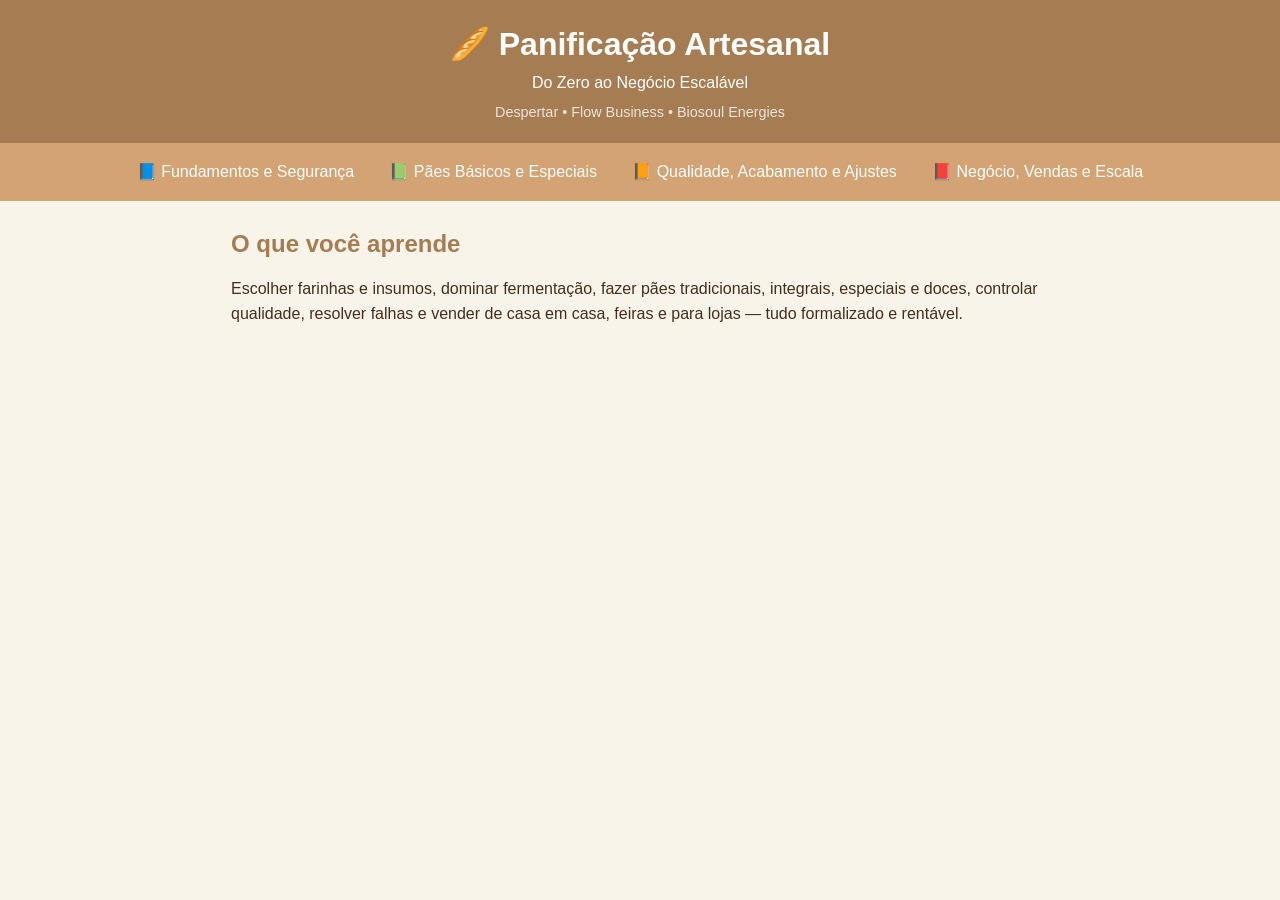
<file: index.html>
<!DOCTYPE html>
<html lang="pt-BR">
<head>
<meta charset="UTF-8">
<meta name="viewport" content="width=device-width,initial-scale=1.0">
<title>Panificação Artesanal — Do Zero ao Negócio</title>
<link rel="stylesheet" href="estilo.css">
</head>
<body>
<header><h1>🥖 Panificação Artesanal</h1><p>Do Zero ao Negócio Escalável</p><p class="ecossistema">Despertar • Flow Business • Biosoul Energies</p></header>
<nav><ul>
<li><a href="conteudo.html#vol1">📘 Fundamentos e Segurança</a></li>
<li><a href="conteudo.html#vol2">📗 Pães Básicos e Especiais</a></li>
<li><a href="conteudo.html#vol3">📙 Qualidade, Acabamento e Ajustes</a></li>
<li><a href="conteudo.html#vol4">📕 Negócio, Vendas e Escala</a></li>
</ul></nav>
<main><section><h2>O que você aprende</h2>
<p>Escolher farinhas e insumos, dominar fermentação, fazer pães tradicionais, integrais, especiais e doces, controlar qualidade, resolver falhas e vender de casa em casa, feiras e para lojas — tudo formalizado e rentável.</p></section></main>
</body>
</html>
</file>
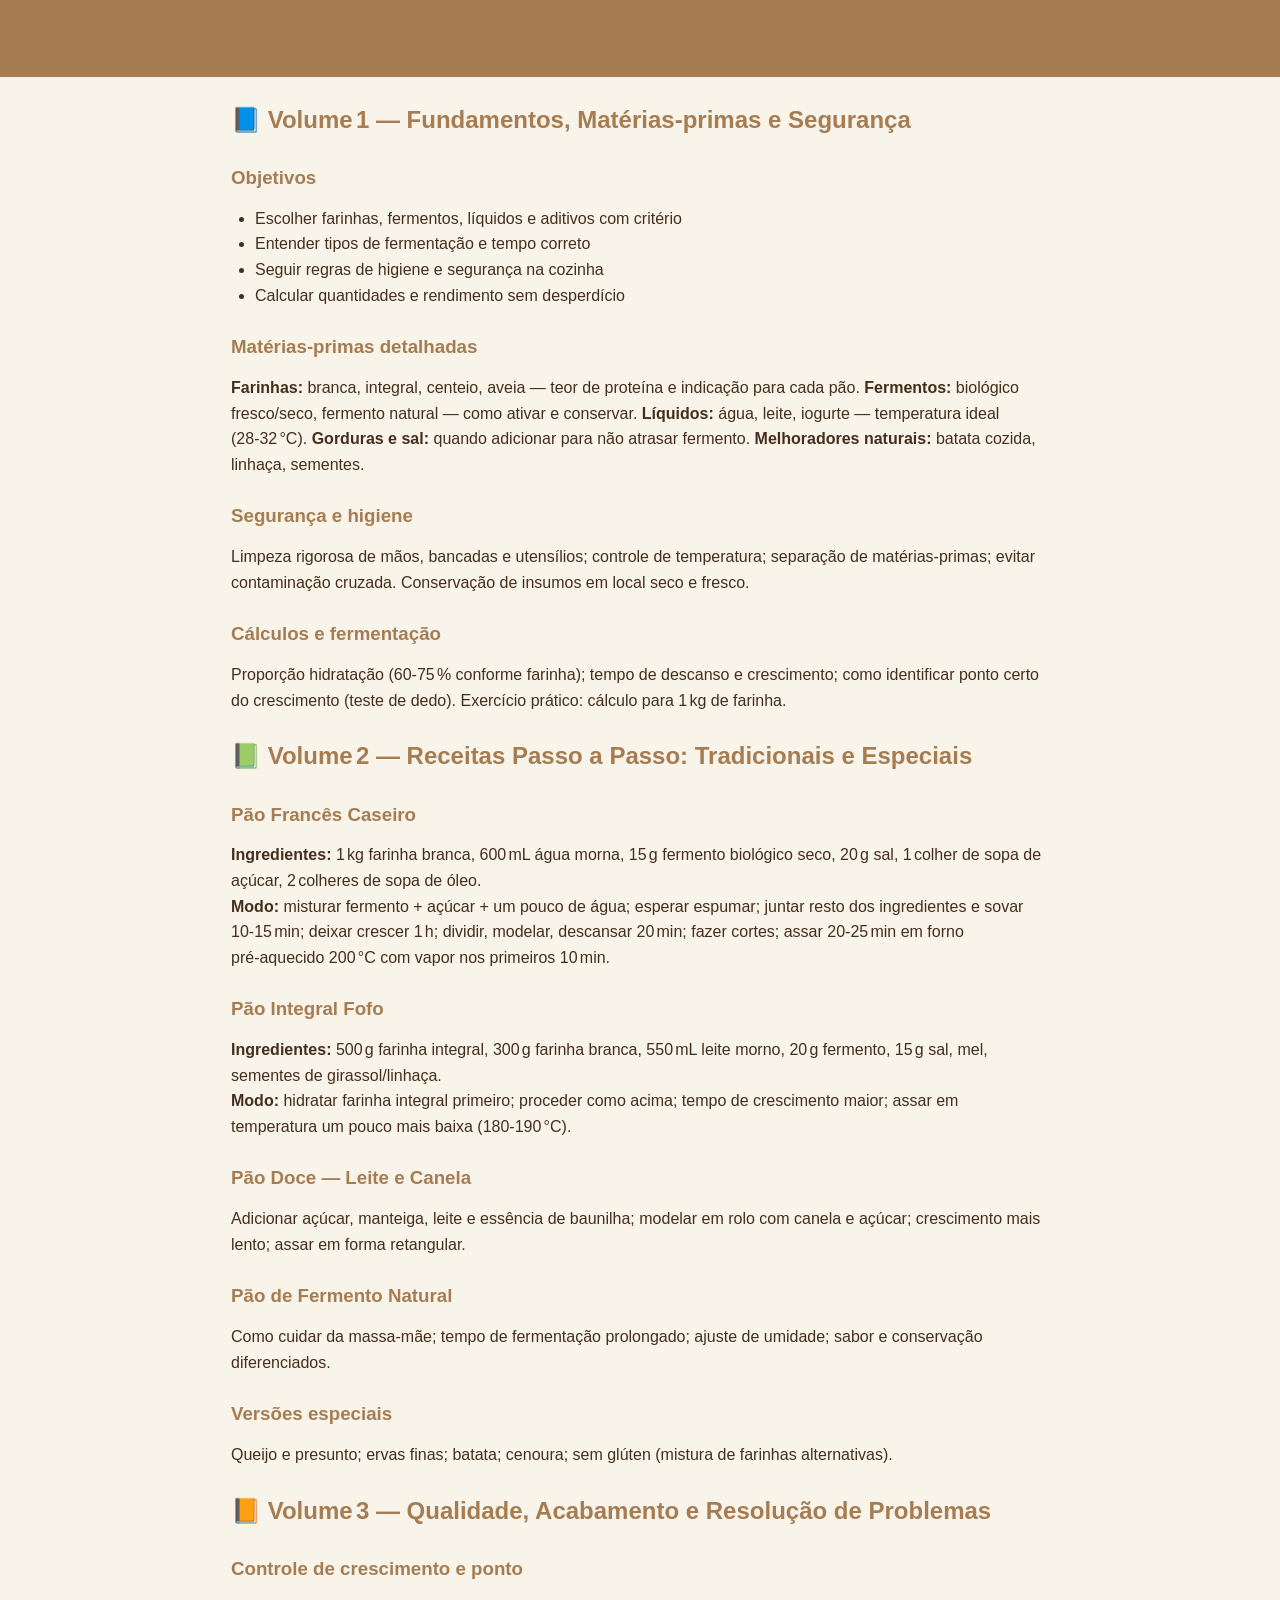
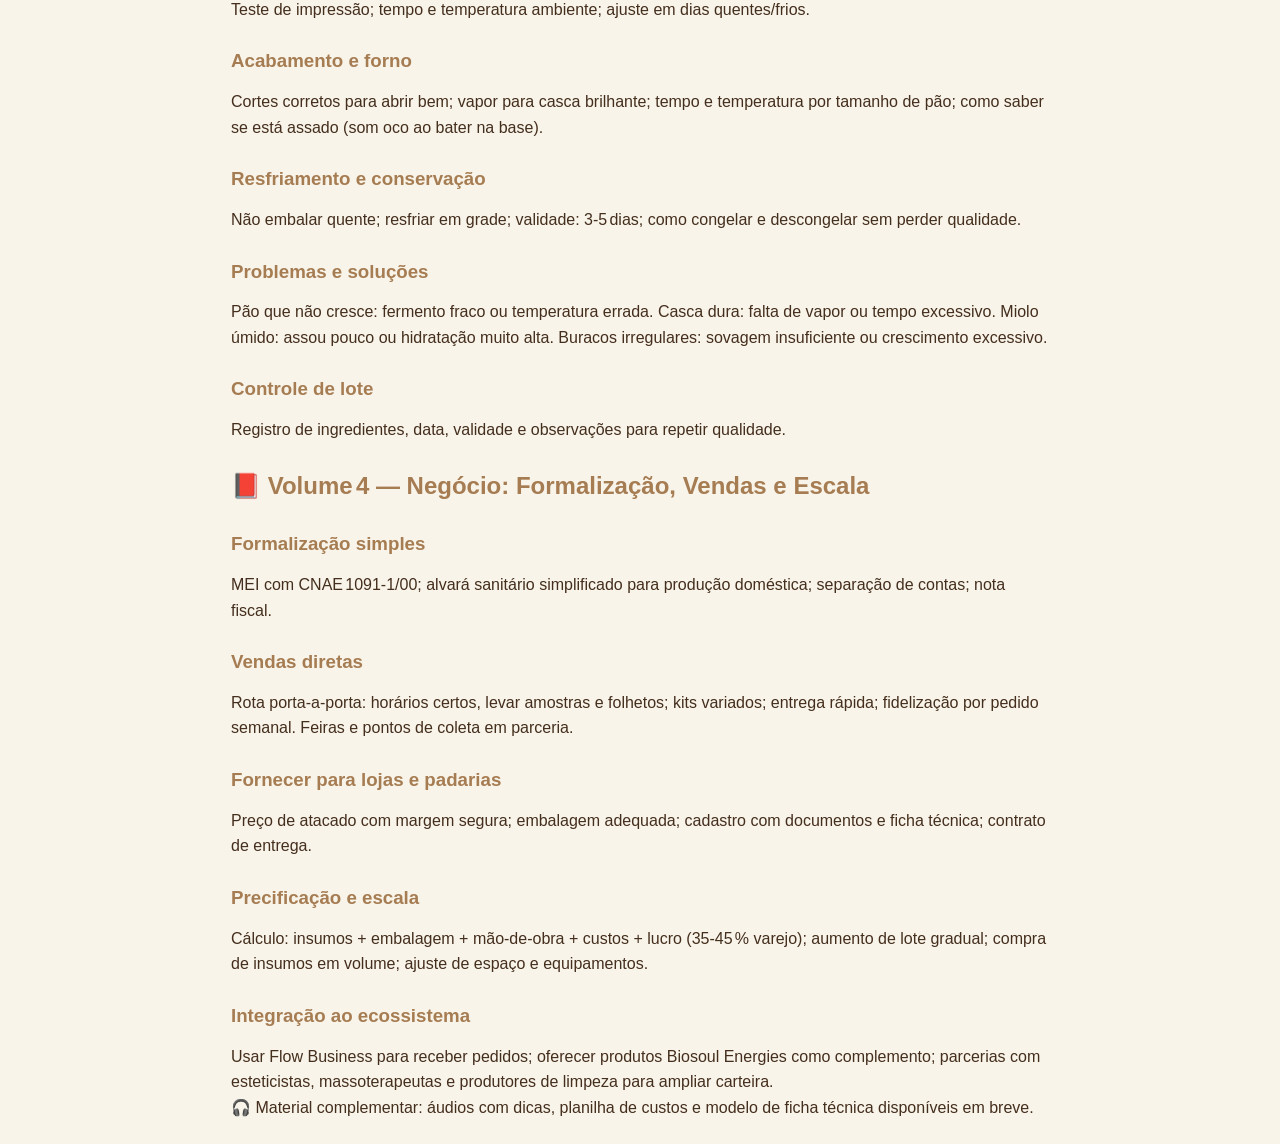
<file: conteudo.html>
<!DOCTYPE html>
<html lang="pt-BR">
<head>
<meta charset="UTF-8">
<meta name="viewport" content="width=device-width,initial-scale=1.0">
<title>Conteúdo — Panificação Artesanal</title>
<link rel="stylesheet" href="estilo.css">
</head>
<body>
<header><a href="index.html" class="voltar">← Voltar à página inicial</a></header>
<main>
<section id="vol1">
<h2>📘 Volume 1 — Fundamentos, Matérias‑primas e Segurança</h2>
<h3>Objetivos</h3>
<ul class="detalhe">
<li>Escolher farinhas, fermentos, líquidos e aditivos com critério</li>
<li>Entender tipos de fermentação e tempo correto</li>
<li>Seguir regras de higiene e segurança na cozinha</li>
<li>Calcular quantidades e rendimento sem desperdício</li>
</ul>
<h3>Matérias‑primas detalhadas</h3>
<p><strong>Farinhas:</strong> branca, integral, centeio, aveia — teor de proteína e indicação para cada pão. <strong>Fermentos:</strong> biológico fresco/seco, fermento natural — como ativar e conservar. <strong>Líquidos:</strong> água, leite, iogurte — temperatura ideal (28‑32 °C). <strong>Gorduras e sal:</strong> quando adicionar para não atrasar fermento. <strong>Melhoradores naturais:</strong> batata cozida, linhaça, sementes.</p>
<h3>Segurança e higiene</h3>
<p>Limpeza rigorosa de mãos, bancadas e utensílios; controle de temperatura; separação de matérias‑primas; evitar contaminação cruzada. Conservação de insumos em local seco e fresco.</p>
<h3>Cálculos e fermentação</h3>
<p>Proporção hidratação (60‑75 % conforme farinha); tempo de descanso e crescimento; como identificar ponto certo do crescimento (teste de dedo). Exercício prático: cálculo para 1 kg de farinha.</p>
</section>

<section id="vol2">
<h2>📗 Volume 2 — Receitas Passo a Passo: Tradicionais e Especiais</h2>
<h3>Pão Francês Caseiro</h3>
<p><strong>Ingredientes:</strong> 1 kg farinha branca, 600 mL água morna, 15 g fermento biológico seco, 20 g sal, 1 colher de sopa de açúcar, 2 colheres de sopa de óleo.</p>
<p><strong>Modo:</strong> misturar fermento + açúcar + um pouco de água; esperar espumar; juntar resto dos ingredientes e sovar 10‑15 min; deixar crescer 1 h; dividir, modelar, descansar 20 min; fazer cortes; assar 20‑25 min em forno pré‑aquecido 200 °C com vapor nos primeiros 10 min.</p>
<h3>Pão Integral Fofo</h3>
<p><strong>Ingredientes:</strong> 500 g farinha integral, 300 g farinha branca, 550 mL leite morno, 20 g fermento, 15 g sal, mel, sementes de girassol/linhaça.</p>
<p><strong>Modo:</strong> hidratar farinha integral primeiro; proceder como acima; tempo de crescimento maior; assar em temperatura um pouco mais baixa (180‑190 °C).</p>
<h3>Pão Doce — Leite e Canela</h3>
<p>Adicionar açúcar, manteiga, leite e essência de baunilha; modelar em rolo com canela e açúcar; crescimento mais lento; assar em forma retangular.</p>
<h3>Pão de Fermento Natural</h3>
<p>Como cuidar da massa‑mãe; tempo de fermentação prolongado; ajuste de umidade; sabor e conservação diferenciados.</p>
<h3>Versões especiais</h3>
<p>Queijo e presunto; ervas finas; batata; cenoura; sem glúten (mistura de farinhas alternativas).</p>
</section>

<section id="vol3">
<h2>📙 Volume 3 — Qualidade, Acabamento e Resolução de Problemas</h2>
<h3>Controle de crescimento e ponto</h3>
<p>Teste de impressão; tempo e temperatura ambiente; ajuste em dias quentes/frios.</p>
<h3>Acabamento e forno</h3>
<p>Cortes corretos para abrir bem; vapor para casca brilhante; tempo e temperatura por tamanho de pão; como saber se está assado (som oco ao bater na base).</p>
<h3>Resfriamento e conservação</h3>
<p>Não embalar quente; resfriar em grade; validade: 3‑5 dias; como congelar e descongelar sem perder qualidade.</p>
<h3>Problemas e soluções</h3>
<p>Pão que não cresce: fermento fraco ou temperatura errada. Casca dura: falta de vapor ou tempo excessivo. Miolo úmido: assou pouco ou hidratação muito alta. Buracos irregulares: sovagem insuficiente ou crescimento excessivo.</p>
<h3>Controle de lote</h3>
<p>Registro de ingredientes, data, validade e observações para repetir qualidade.</p>
</section>

<section id="vol4">
<h2>📕 Volume 4 — Negócio: Formalização, Vendas e Escala</h2>
<h3>Formalização simples</h3>
<p>MEI com CNAE 1091‑1/00; alvará sanitário simplificado para produção doméstica; separação de contas; nota fiscal.</p>
<h3>Vendas diretas</h3>
<p>Rota porta‑a‑porta: horários certos, levar amostras e folhetos; kits variados; entrega rápida; fidelização por pedido semanal. Feiras e pontos de coleta em parceria.</p>
<h3>Fornecer para lojas e padarias</h3>
<p>Preço de atacado com margem segura; embalagem adequada; cadastro com documentos e ficha técnica; contrato de entrega.</p>
<h3>Precificação e escala</h3>
<p>Cálculo: insumos + embalagem + mão‑de‑obra + custos + lucro (35‑45 % varejo); aumento de lote gradual; compra de insumos em volume; ajuste de espaço e equipamentos.</p>
<h3>Integração ao ecossistema</h3>
<p>Usar Flow Business para receber pedidos; oferecer produtos Biosoul Energies como complemento; parcerias com esteticistas, massoterapeutas e produtores de limpeza para ampliar carteira.</p>
</section>

<p>🎧 Material complementar: áudios com dicas, planilha de custos e modelo de ficha técnica disponíveis em breve.</p>
</main>
</body>
</html>
</file>
<file: estilo.css>
*{box-sizing:border-box;margin:0;padding:0;font-family:Arial,sans-serif;}
body{background:#f8f4e9;color:#442e1d;line-height:1.6;}
header{background:#a67c52;color:white;padding:1.2rem;text-align:center;}
.ecossistema{font-size:0.9rem;opacity:0.8;margin-top:0.3rem;}
nav{background:#d4a373;padding:1rem;position:sticky;top:0;z-index:10;}
nav ul{list-style:none;display:flex;flex-wrap:wrap;gap:.8rem;justify-content:center;}
nav a{color:white;text-decoration:none;font-weight:500;padding:.4rem .7rem;border-radius:4px;}
nav a:hover{background:#a67c52;}
main{max-width:850px;margin:1.5rem auto;padding:0 1rem;}
h2,h3{color:#a67c52;margin:1.5rem 0 .8rem;scroll-margin-top:6rem;}
.espaco-img{background:#fefbf6;border:1px dashed #d4a373;padding:2rem;text-align:center;color:#888;margin:1rem 0;border-radius:6px;}
ul.detalhe,ol.detalhe{padding-left:1.5rem;margin-bottom:0.8rem;}
a.voltar{color:#a67c52;text-decoration:none;font-weight:bold;display:inline-block;margin-bottom:.8rem;}
</file>
